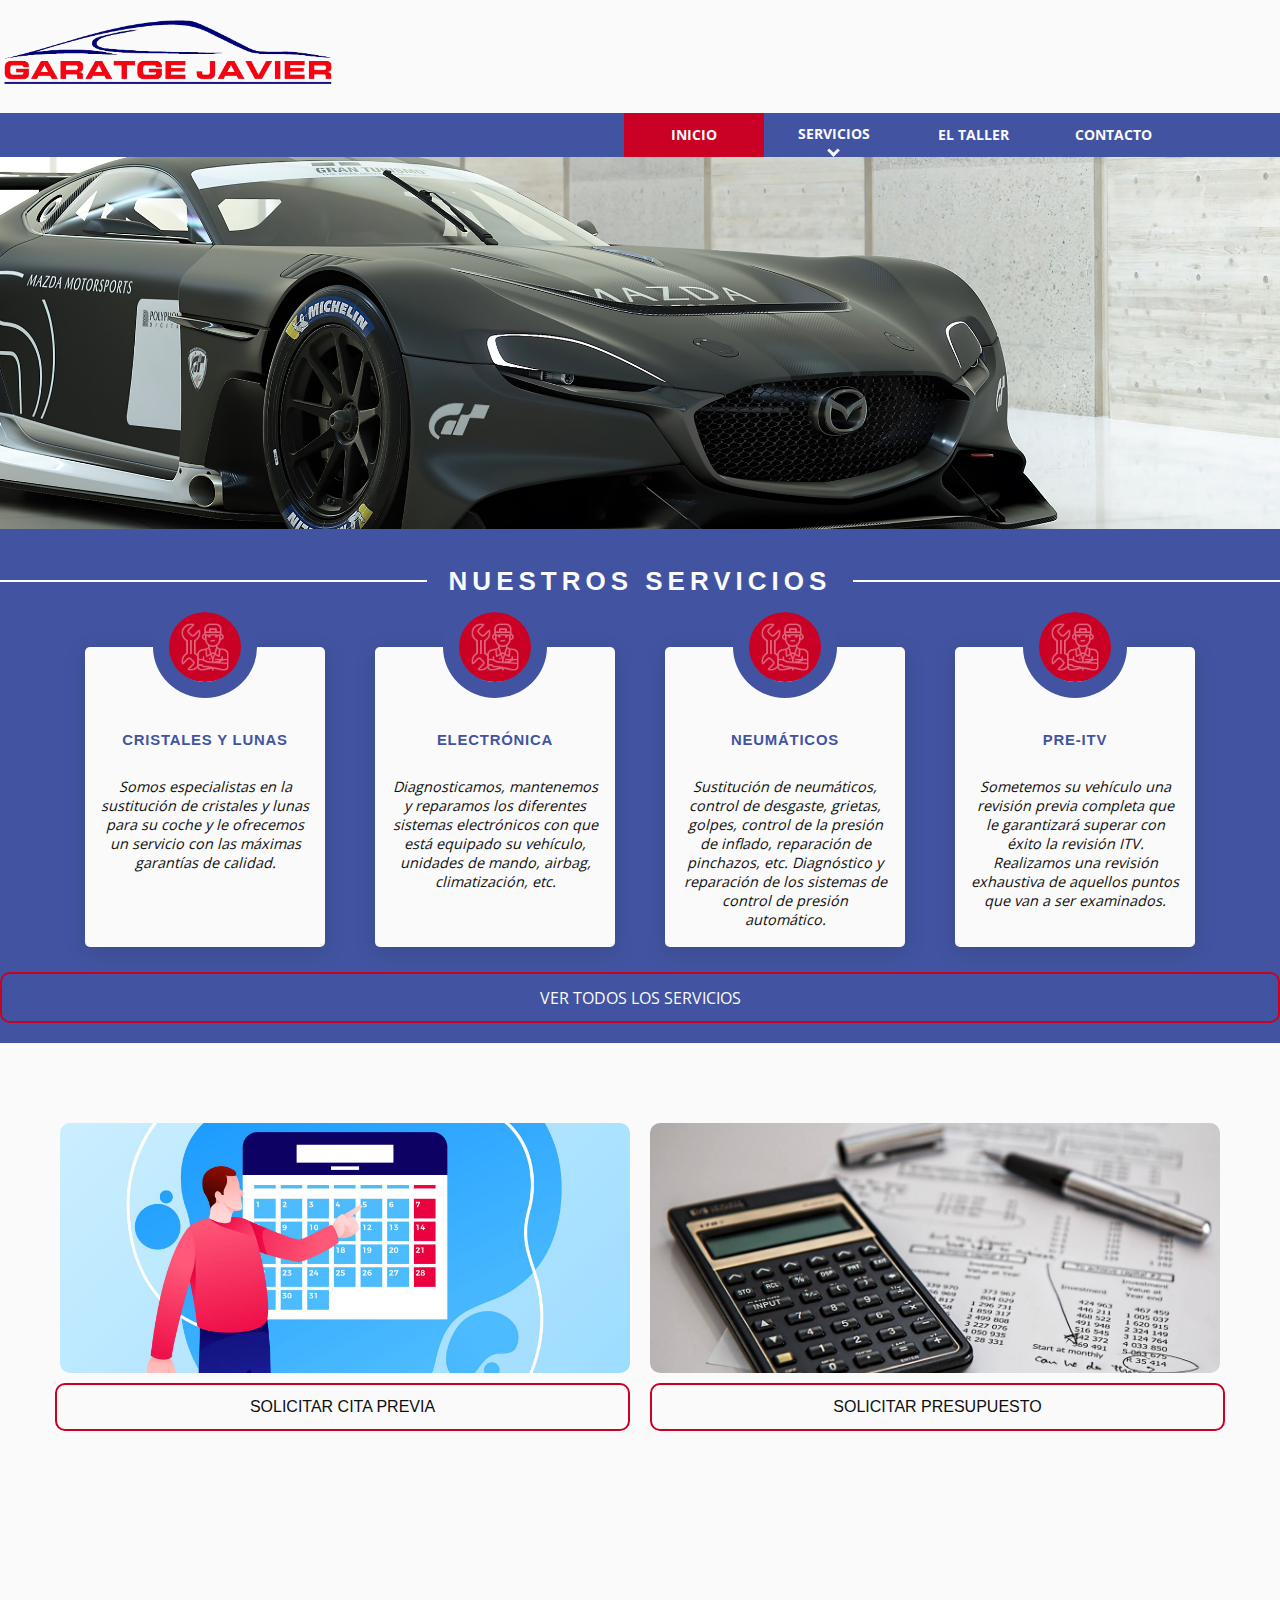
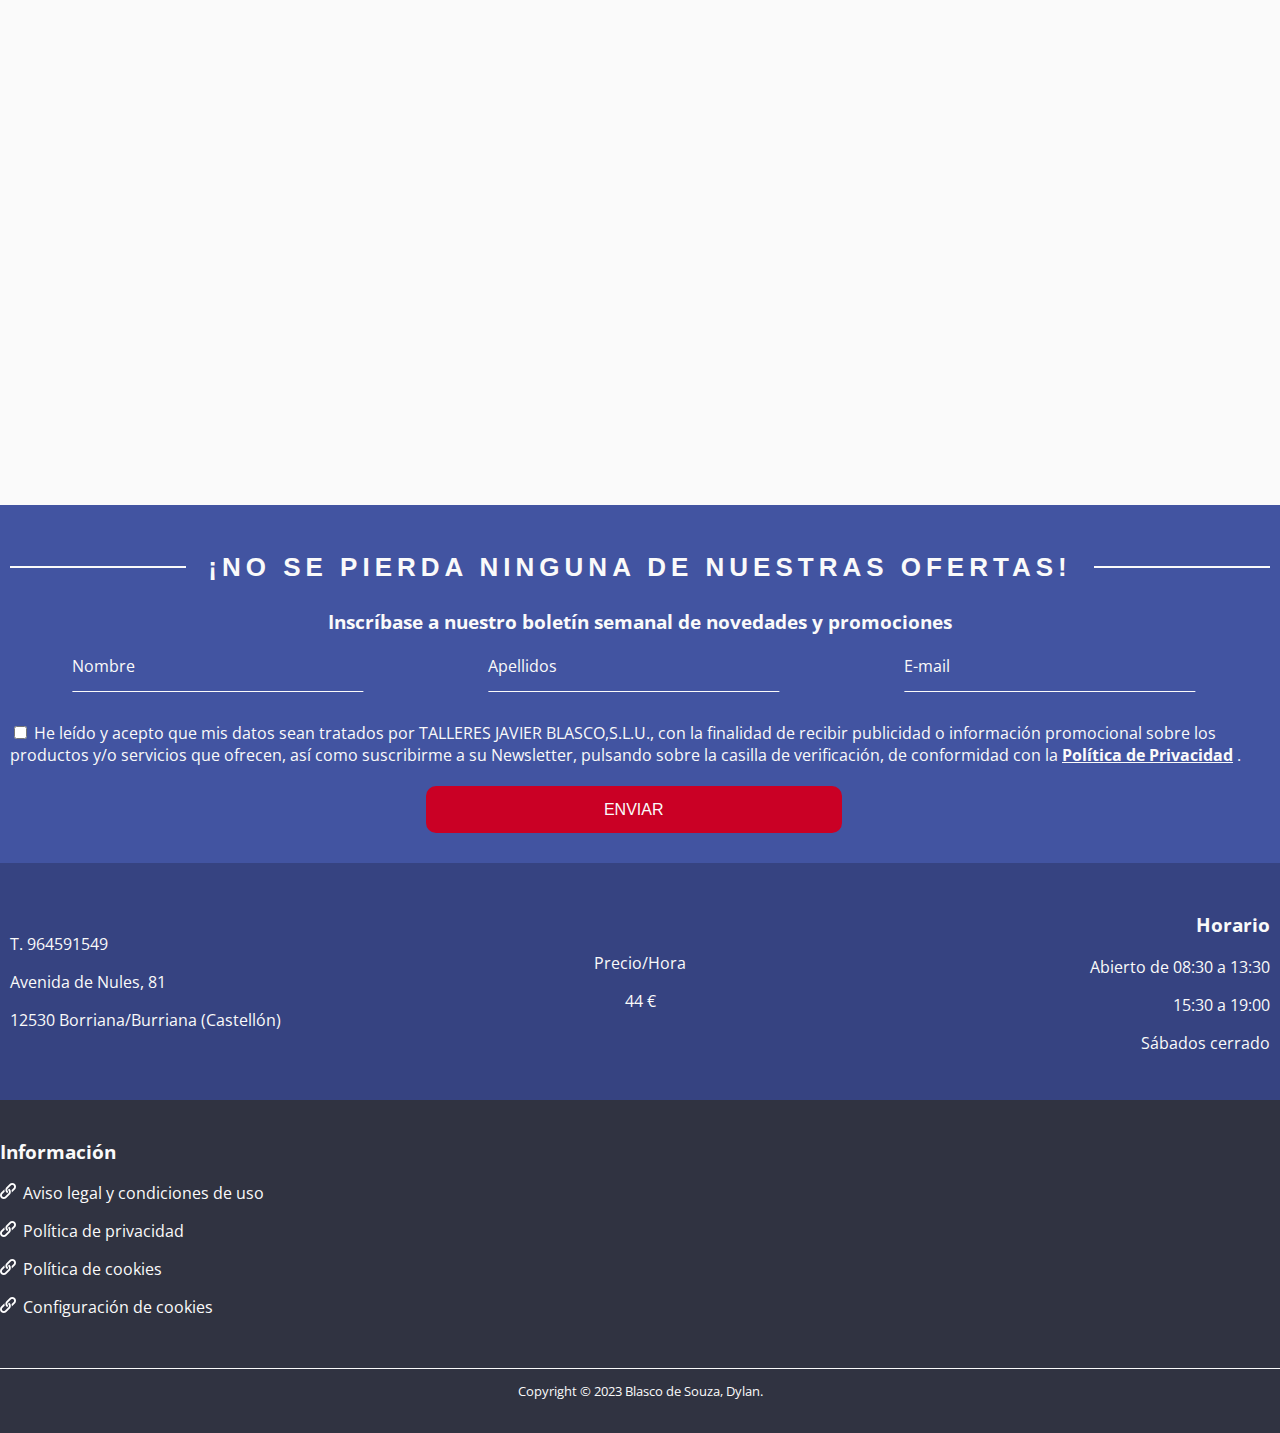
<file: index.html>
<!DOCTYPE html>
<html lang="es">

<head>
    <!-- Meta y favicon -->
    <link rel="shortcut icon" href="imagenes/icons/favicon.png" type="image/x-icon">
    <meta http-equiv="Content-Type" content="text/html; charset=UTF-8" />
    <meta name="author" content="Dylan Blasco de Souza" />
    <meta name="description"
        content="Bienvenido a Garaje Javier, tu destino confiable para reparaciones de vehículos. Nuestro equipo de expertos está aquí para resolver cualquier problema, desde mantenimiento básico hasta reparaciones complejas. ¡Pide cita ya!" />
    <meta name="keywords"
        content="reparación de vehículos, taller mecánico, servicio automotriz, reparación de automóviles, mantenimiento de vehículos, diagnóstico de automóviles, mecánica automotriz, reparación de motores, reparación de frenos, cambio de aceite, Taller en Burriana, Garaje Javier, Pre ITV" />
    <meta name="robots" content="index,follow" />
    <meta name="viewport" content="width=device-width, initial-scale=1, maximum-scale=1" />

    <!-- CSS -->
    <link rel="stylesheet" href="CSS/glider.css">
    <link rel="stylesheet" href="CSS/styles.css" />

    <!-- CDN jQuery -->
    <script src="https://code.jquery.com/jquery-3.6.0.min.js"></script>

    <!-- Plug in Carousel Glider -->
    <script src="JS/glider.js"></script>

    <!-- Scripts propios -->
    <script type="text/javascript" src="JS/scripts.js"></script>
    <script src="JS/jQuery.js"></script>

    <!-- Título del apartado -->
    <title>Inicio - GARAJE JAVIER</title>
</head>

<body>

    <div class="limites">
        <header>
            <a href="index.html"><img src="imagenes/logo.png" alt="Garatge Javier"></a>
        </header>
    </div>

    <nav class="navbar">
        <ul>
            <li><a href="contacto.html">CONTACTO</a></li>
            <li><a href="elTaller.html">EL TALLER</a></li>

            <div class="dropdown">
                <button class="dropbtn btn" id="dropbtn">Servicios
                    <i class="flecha abajo"></i>
                </button>
                <div class="dropdown-content" id="desplegar">
                    <a href="servicios.html">Servicios</a>
                    <a href="CitaPrevia.html">Solicitar cita previa</a>
                    <a href="presupuesto.html">Solicitar presupuesto</a>
                </div>
            </div>

            <li><a class="activo" href="index.html">INICIO</a></li>
        </ul>
    </nav>

    <!-- Slider -->
    <section>
        <div dir="ltr" class="slide" data-glider-autoplay data-glider-links="glider-top">
            <ul>
                <li style="background-image: url('imagenes/banner11.jpg'); background-size: cover;">
                </li>
                <li style="background-image: url('imagenes/banner22.jpg'); background-size: cover;">
                </li>
                <li style="background-image: url('imagenes/banner33.jpg'); background-size: cover;">
                </li>
            </ul>
        </div>
    </section>



    <!-- Tarjetas en las que se muestran los servicios que ofrece el taller -->
    <div class="servicios">

        <div class="limites">
            <div class="titulo">
                <h1>Nuestros servicios</h1>
            </div>

            <div class="tarjetas-index" id="tg-index">
                <div class="servicio">
                    <div class="servicio-img">
                        <div class="ico"></div>
                    </div>
                    <div class="servicio-info">
                        <p class="card-titulo">Climatización</p>
                        <p class="card-text">
                            Realizamos las operaciones de diagnosis, mantenimiento y reparación del circuito
                            frigorífico,
                            del circuito eléctrico y del equipo de control electrónico en sistemas de climatización
                            automática.
                        </p>
                    </div>
                </div>
                <div class="servicio">
                    <div class="servicio-img">
                        <div class="ico"></div>
                    </div>
                    <div class="servicio-info">
                        <p class="card-titulo">Cristales y lunas</p>
                        <p class="card-text">
                            Somos especialistas en la sustitución de cristales y lunas para su coche y le ofrecemos
                            un servicio con las máximas garantías de calidad.
                        </p>
                    </div>
                </div>
                <div class="servicio">
                    <div class="servicio-img">
                        <div class="ico"></div>
                    </div>
                    <div class="servicio-info">
                        <p class="card-titulo">Diagnosis</p>
                        <p class="card-text">
                            Nuestro equipamiento, con los más modernos aparatos de diagnosis, nos permite ofrecer a
                            nuestros clientes un servicio de diagnosis más completo.
                        </p>
                    </div>
                </div>
                <div class="servicio">
                    <div class="servicio-img">
                        <div class="ico"></div>
                    </div>
                    <div class="servicio-info">
                        <p class="card-titulo">Electricidad</p>
                        <p class="card-text">
                            Batería, alternador, iluminación y alumbrado, seguimiento y reparación de instalación
                            eléctrica, equipamiento eléctrico interior, bujías, motor de arranque, etc.
                        </p>
                    </div>
                </div>
                <div class="servicio">
                    <div class="servicio-img">
                        <div class="ico"></div>
                    </div>
                    <div class="servicio-info">
                        <p class="card-titulo">Electrónica</p>
                        <p class="card-text">
                            Diagnosticamos, mantenemos y reparamos los diferentes sistemas electrónicos con que
                            está equipado su vehículo, unidades de mando, airbag, climatización, etc.
                        </p>
                    </div>
                </div>
                <div class="servicio">
                    <div class="servicio-img">
                        <div class="ico"></div>
                    </div>
                    <div class="servicio-info">
                        <p class="card-titulo">Frenos</p>
                        <p class="card-text">
                            Realizamos todo tipo de intervenciones sobre el sistema de frenos de su vehículo,
                            sustitución de líquido, cambio de pastillas de freno, reparación de desequilibrios durante
                            la frenada, etc.
                        </p>
                    </div>
                </div>
                <div class="servicio">
                    <div class="servicio-img">
                        <div class="ico"></div>
                    </div>
                    <div class="servicio-info">
                        <p class="card-titulo">Inyección de gasolina</p>
                        <p class="card-text">
                            Diagnosticamos, mantenemos y reparamos los diferentes sistemas de inyección de gasolina,
                            desde los más antiguos hasta los de última generación.
                        </p>
                    </div>
                </div>
                <div class="servicio">
                    <div class="servicio-img">
                        <div class="ico"></div>
                    </div>
                    <div class="servicio-info">
                        <p class="card-titulo">Inyección diésel</p>
                        <p class="card-text">
                            Diagnosticamos, mantenemos y reparamos (mecánica, electricidad y electrónica) los sistemas
                            de inyección diésel, desde los equipados con bombas de inyección rotativas hasta los de
                            última generación.
                        </p>
                    </div>
                </div>
                <div class="servicio">
                    <div class="servicio-img">
                        <div class="ico"></div>
                    </div>
                    <div class="servicio-info">
                        <p class="card-titulo">Limpieza integral</p>
                        <p class="card-text">
                            Limpieza de tapicerías, alfombrillas, restauración de puertas y salpicaderos, maleteros,
                            pulido y encerado de pintura, tratamiento de arañazos, etc…
                        </p>
                    </div>
                </div>
                <div class="servicio">
                    <div class="servicio-img">
                        <div class="ico"></div>
                    </div>
                    <div class="servicio-info">
                        <p class="card-titulo">Mantenimiento programado</p>
                        <p class="card-text">
                            Su vehículo ha de someterse a unas revisiones periódicas predefinidas. La realización
                            de estas operaciones de mantenimiento le asegura no perder la garantía dada por el
                            fabricante.
                        </p>
                    </div>
                </div>
                <div class="servicio">
                    <div class="servicio-img">
                        <div class="ico"></div>
                    </div>
                    <div class="servicio-info">
                        <p class="card-titulo">Mecánica general</p>
                        <p class="card-text">
                            Realizamos todo tipo de operaciones de mantenimiento preventivo y reparación relativas a la
                            mecánica general del vehículo, motor, frenos, dirección, sistemas de transmisión, etc.
                        </p>
                    </div>
                </div>
                <div class="servicio">
                    <div class="servicio-img">
                        <div class="ico"></div>
                    </div>
                    <div class="servicio-info">
                        <p class="card-titulo">Mecánica rápida</p>
                        <p class="card-text">
                            Sustitución del aceite motor, filtros, amortiguadores, batería, tubos de escape, correa
                            de distribución, bujías, carga de aire acondicionado, escobillas limpiaparabrisas, filtro
                            de aire, pastillas de frenos, etc.
                        </p>
                    </div>
                </div>
                <div class="servicio">
                    <div class="servicio-img">
                        <div class="ico"></div>
                    </div>
                    <div class="servicio-info">
                        <p class="card-titulo">Neumáticos</p>
                        <p class="card-text">
                            Sustitución de neumáticos, control de desgaste, grietas, golpes, control de la presión
                            de inflado, reparación de pinchazos, etc. Diagnóstico y reparación de los sistemas de
                            control de presión automático.
                        </p>
                    </div>
                </div>
                <div class="servicio">
                    <div class="servicio-img">
                        <div class="ico"></div>
                    </div>
                    <div class="servicio-info">
                        <p class="card-titulo">Pasamos la ITV por usted</p>
                        <p class="card-text">
                            Si lo deseas, pasamos la ITV por ti. Recogemos su vehículo y se lo retornamos con la
                            inspección realizada, sin esperas, sin preocupaciones.
                        </p>
                    </div>
                </div>
                <div class="servicio">
                    <div class="servicio-img">
                        <div class="ico"></div>
                    </div>
                    <div class="servicio-info">
                        <p class="card-titulo">Pintura</p>
                        <p class="card-text">
                            El pintado es un paso importante en el proceso de reparación de cada vehículo. Todos los
                            paneles se preparan adecuadamente para pintarse siguiendo paso a paso las especificaciones
                            del fabricante.
                        </p>
                    </div>
                </div>
                <div class="servicio">
                    <div class="servicio-img">
                        <div class="ico"></div>
                    </div>
                    <div class="servicio-info">
                        <p class="card-titulo">Pre-ITV</p>
                        <p class="card-text">
                            Sometemos su vehículo una revisión previa completa que le garantizará superar con éxito la
                            revisión ITV. Realizamos una revisión exhaustiva de aquellos puntos que van a ser
                            examinados.
                        </p>
                    </div>
                </div>
                <div class="servicio">
                    <div class="servicio-img">
                        <div class="ico"></div>
                    </div>
                    <div class="servicio-info">
                        <p class="card-titulo">Servicio de entrega y recogida</p>
                        <p class="card-text">
                            ¿No tienes tiempo para traernos el coche al taller? Recogemos tu coche, le realizamos las
                            operaciones de reparación o mantenimiento y te lo retornamos en perfecto estado.
                        </p>
                    </div>
                </div>
                <div class="servicio">
                    <div class="servicio-img">
                        <div class="ico"></div>
                    </div>
                    <div class="servicio-info">
                        <p class="card-titulo">Tubo de escape</p>
                        <p class="card-text">
                            Mantenimiento, reparación, diagnosis y sustitución de cualquiera de los componentes del
                            sistema de escape, conductos, silenciosos, catalizadores, filtros de partículas (FAP), etc.
                        </p>
                    </div>
                </div>
            </div>

            <div>
                <button class="vermas" value="servicios.html"> Ver todos los servicios </button>
            </div>
        </div>
    </div>

    <!-- Enlaces a los formularios de solicitud de cita previa y presupuesto -->
    <div class="solicitudes">
        <div class="limites">
            <div class="s-img">
                <div class="imagen" id="img1"></div>
                <div class="imagen" id="img2"></div>
            </div>
            <div class="btns">
                <button id="btn-solicitud1" class="btn" value="CitaPrevia.html"> Solicitar cita previa </button>
                <button id="btn-solicitud2" class="btn" value="presupuesto.html"> Solicitar presupuesto </button>
            </div>
        </div>
    </div>

    <!-- Mapa conla dirección del taller -->
    <div class="mapa">
        <iframe
            src="https://www.google.com/maps/embed?pb=!1m18!1m12!1m3!1d393.9053347820306!2d-0.09380723404079536!3d39.88471861740926!2m3!1f0!2f0!3f0!3m2!1i1024!2i768!4f13.1!3m3!1m2!1s0xd60043df3cb4e67%3A0xeba280d360680f4f!2sGaratge%20Javier!5e0!3m2!1ses!2ses!4v1698232411356!5m2!1ses!2ses"
            allowfullscreen="" loading="lazy" referrerpolicy="no-referrer-when-downgrade"></iframe>
    </div>

    <!-- Apartado en el que el usuario se puede suscribir para recibir avisos de las ofertas -->
    <div class="ofertas">
        <div class="limites">
            <div class="titulo">
                <h1>¡No se pierda ninguna de nuestras ofertas!</h1>
            </div>
            <h3>Inscríbase a nuestro boletín semanal de novedades y promociones</h3>
            <form>
                <div class="caja-input">
                    <input type="text" name="nombre" required="">
                    <label>Nombre</label>
                </div>
                <div class="caja-input">
                    <input type="text" name="apellidos" required="">
                    <label>Apellidos</label>
                </div>
                <div class="caja-input">
                    <input type="email" name="email" required="">
                    <label>E-mail</label>
                </div>

                <div class="terminos" id="terminos">
                    <label for="agreeTerminos">
                        <input type="checkbox" name="agreeTerminos" id="agreeTerminos" required>
                        He leído y acepto que mis datos sean tratados por TALLERES JAVIER BLASCO,S.L.U., con la
                        finalidad de recibir
                        publicidad o información promocional sobre los productos y/o servicios que ofrecen, así como
                        suscribirme a su
                        Newsletter, pulsando sobre la casilla de verificación, de conformidad con la
                        <a target="_blank" href="" id="aPoliticaPrivacidad"><strong>Política de Privacidad</strong></a>
                        .

                        <span class="cuadroCheck"></span>
                    </label>
                </div>

                <input class="btn" type="submit" value="Enviar">
            </form>
        </div>
    </div>

    <!-- Información sobre contacto horarios y precio por hora -->
    <div class="info">
        <div class="limites">
            <div class="info-left">
                <p>T. 964591549</p>
                <p>Avenida de Nules, 81</p>
                <p>12530 Borriana/Burriana (Castellón)</p>
            </div>
            <div class="info-center">
                <p>Precio/Hora</p>
                <p>44 €</p>
            </div>
            <div class="info-right">
                <h3>Horario</h3>
                <p>Abierto de 08:30 a 13:30</p>
                <p>15:30 a 19:00</p>
                <p>Sábados cerrado</p>
            </div>
        </div>
    </div>

    <footer>
        <div class="limites">
            <h3>Información</h3>

            <p><a href="#">Aviso legal y condiciones de uso</a></p>
            <p><a href="#">Política de privacidad</a></p>
            <p><a href="#">Política de cookies</a></p>
            <p><a href="#">Configuración de cookies</a></p>

            <div class="copyright">
                <p>Copyright © 2023 Blasco de Souza, Dylan.</p>
            </div>
        </div>
    </footer>

</body>

</html>
</file>
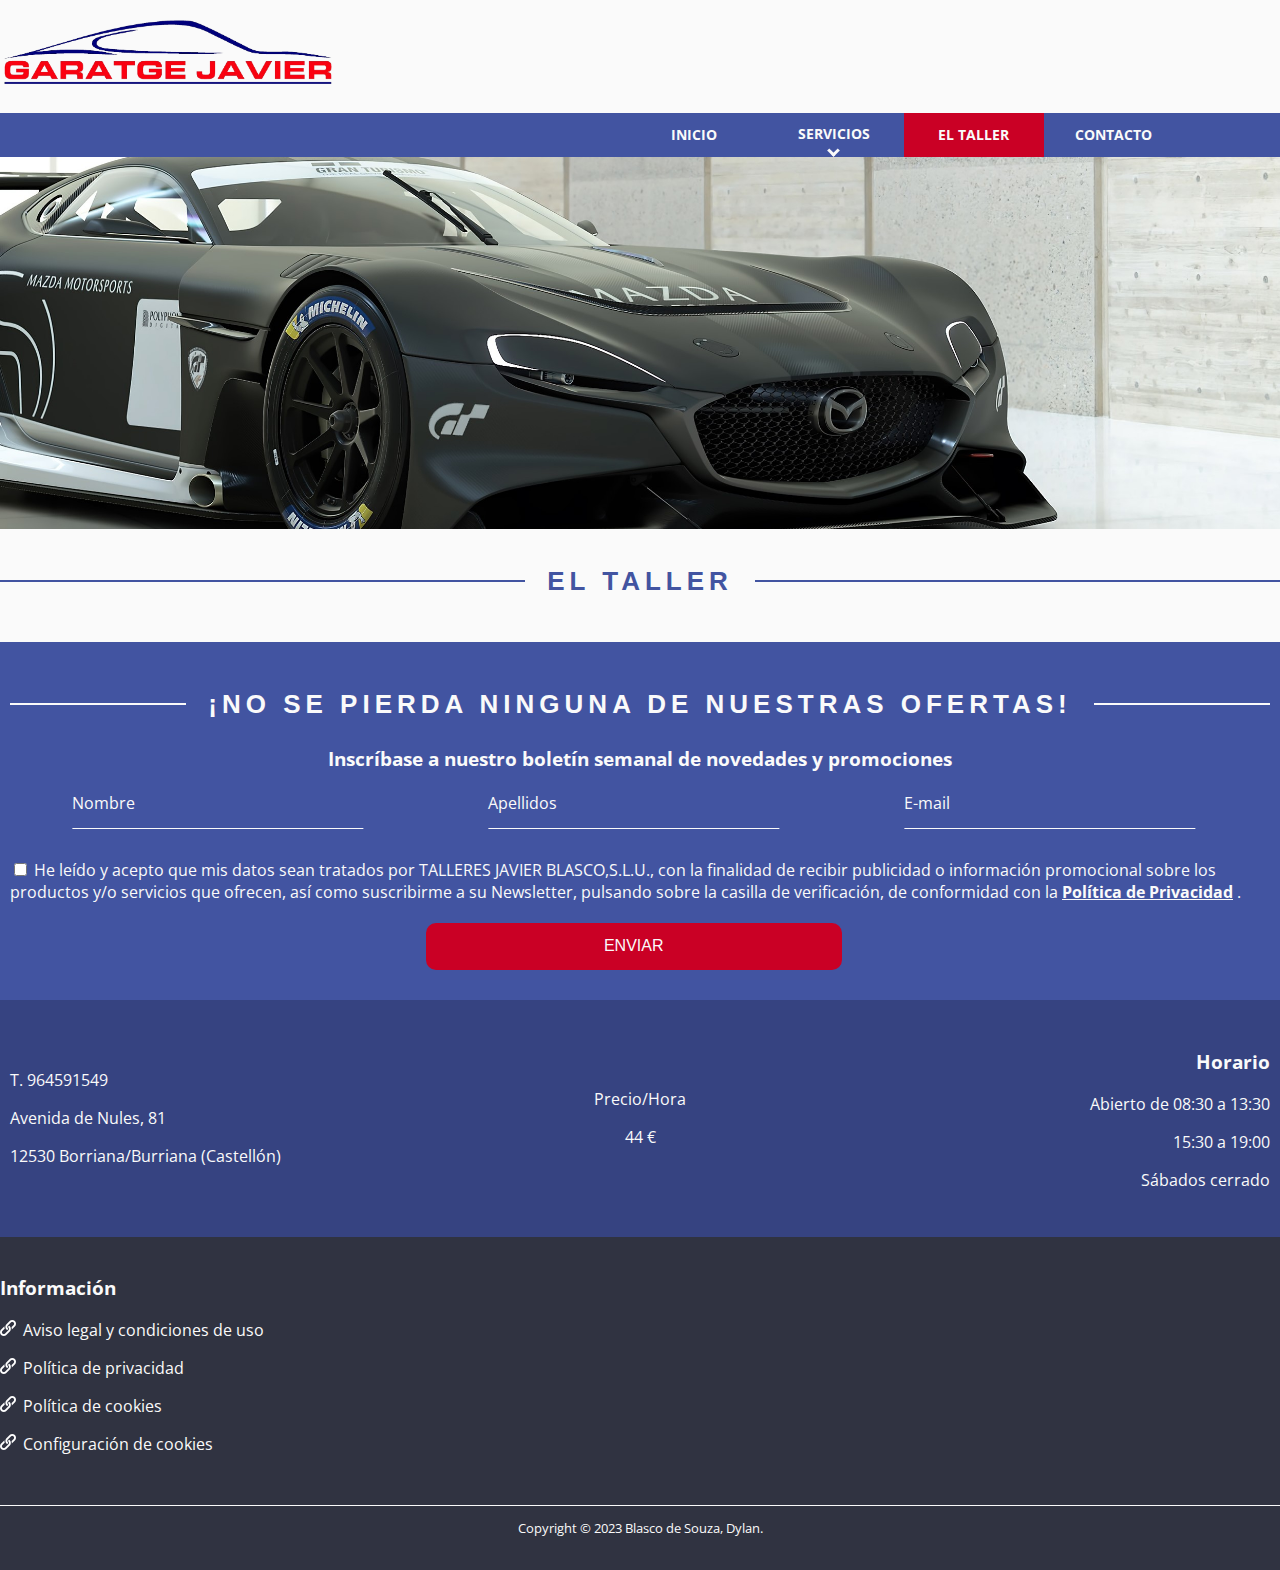
<file: elTaller.html>
<!DOCTYPE html>
<html xmlns="http://www.w3.org/1999/xhtml" lang="es" xml:lang="es">

<head>
    <!-- Meta y favicon -->
    <link rel="shortcut icon" href="imagenes/icons/favicon.png" type="image/x-icon">
    <meta http-equiv="Content-Type" content="text/html; charset=UTF-8" />
    <meta name="author" content="Dylan Blasco de Souza" />
    <meta name="description"
        content="Bienvenido a Garaje Javier, tu destino confiable para reparaciones de vehículos. Nuestro equipo de expertos está aquí para resolver cualquier problema, desde mantenimiento básico hasta reparaciones complejas. ¡Pide cita ya!" />
    <meta name="keywords"
        content="reparación de vehículos, taller mecánico, servicio automotriz, reparación de automóviles, mantenimiento de vehículos, diagnóstico de automóviles, mecánica automotriz, reparación de motores, reparación de frenos, cambio de aceite, Taller en Burriana, Garaje Javier, Pre ITV" />
    <meta name="robots" content="index,follow" />
    <meta name="viewport" content="width=device-width, initial-scale=1, maximum-scale=1" />

    <link rel="stylesheet" href="CSS/styles.css" />
    <link rel="stylesheet" href="CSS/glider.css">

    <script src="https://code.jquery.com/jquery-3.6.0.min.js"></script>
    <script src="JS/glider.js"></script>
    <script src="JS/jQuery.js"></script>
    <script src="JS/scripts.js"></script>

    <title>El Taller - GARAJE JAVIER</title>
</head>

<body>

    <div class="limites">
        <header>
            <a href="index.html"><img src="imagenes/logo.png" alt="Garatge Javier"></a>
        </header>
    </div>

    <nav class="navbar">
        <ul>
            <li><a href="contacto.html">CONTACTO</a></li>
            <li><a class="activo" href="elTaller.html">EL TALLER</a></li>

            <div class="dropdown">
                <button class="dropbtn btn" id="dropbtn">Servicios
                    <i class="flecha abajo"></i>
                </button>
                <div class="dropdown-content" id="desplegar">
                    <a href="servicios.html">Servicios</a>
                    <a href="CitaPrevia.html">Solicitar cita previa</a>
                    <a href="presupuesto.html">Solicitar presupuesto</a>
                </div>
            </div>

            <li><a href="index.html">INICIO</a></li>
        </ul>
    </nav>

    <!-- Slider -->
    <section>
        <div dir="ltr" class="slide" data-glider-autoplay data-glider-links="glider-top">
            <ul>
                <li style="background-image: url('imagenes/banner11.jpg'); background-size: cover;">
                </li>
                <li style="background-image: url('imagenes/banner22.jpg'); background-size: cover;">
                </li>
                <li style="background-image: url('imagenes/banner33.jpg'); background-size: cover;">
                </li>
            </ul>
        </div>
    </section>

    <div class="limites">
        <div class="titulo tit-blanco">
            <h1>El taller</h1>
        </div>
    </div>

    <!-- Apartado en el que el usuario se puede suscribir para recibir avisos de las ofertas -->
    <div class="ofertas">
        <div class="limites">
            <div class="titulo">
                <h1>¡No se pierda ninguna de nuestras ofertas!</h1>
            </div>
            <h3>Inscríbase a nuestro boletín semanal de novedades y promociones</h3>
            <form>
                <div class="caja-input">
                    <input type="text" name="" required="">
                    <label>Nombre</label>
                </div>
                <div class="caja-input">
                    <input type="text" name="" required="">
                    <label>Apellidos</label>
                </div>
                <div class="caja-input">
                    <input type="text" name="" required="">
                    <label>E-mail</label>
                </div>

                <div class="terminos" id="terminos">
                    <label for="terminos">
                        <input type="checkbox" name="agreeTerminos" id="agreeTerminos" required>
                        He leído y acepto que mis datos sean tratados por TALLERES JAVIER BLASCO,S.L.U., con la
                        finalidad de recibir
                        publicidad o información promocional sobre los productos y/o servicios que ofrecen, así como
                        suscribirme a su
                        Newsletter, pulsando sobre la casilla de verificación, de conformidad con la
                        <a target="_blank" href="" id="aPoliticaPrivacidad"><strong>Política de Privacidad</strong></a>
                        .

                        <span class="cuadroCheck"></span>
                    </label>
                </div>

                <input class="btn" type="submit" value="Enviar">
            </form>
        </div>
    </div>

    <!-- Información sobre contacto horarios y precio por hora -->
    <div class="info">
        <div class="limites">
            <div class="info-left">
                <p>T. 964591549</p>
                <p>Avenida de Nules, 81</p>
                <p>12530 Borriana/Burriana (Castellón)</p>
            </div>
            <div class="info-center">
                <p>Precio/Hora</p>
                <p>44 €</p>
            </div>
            <div class="info-right">
                <h3>Horario</h3>
                <p>Abierto de 08:30 a 13:30</p>
                <p>15:30 a 19:00</p>
                <p>Sábados cerrado</p>
            </div>
        </div>
    </div>

    <footer>
        <div class="limites">
            <h3>Información</h3>

            <p><a href="#">Aviso legal y condiciones de uso</a></p>
            <p><a href="#">Política de privacidad</a></p>
            <p><a href="#">Política de cookies</a></p>
            <p><a href="#">Configuración de cookies</a></p>

            <div class="copyright">
                <p>Copyright © 2023 Blasco de Souza, Dylan.</p>
            </div>
        </div>
    </footer>

</body>

</html>
</file>
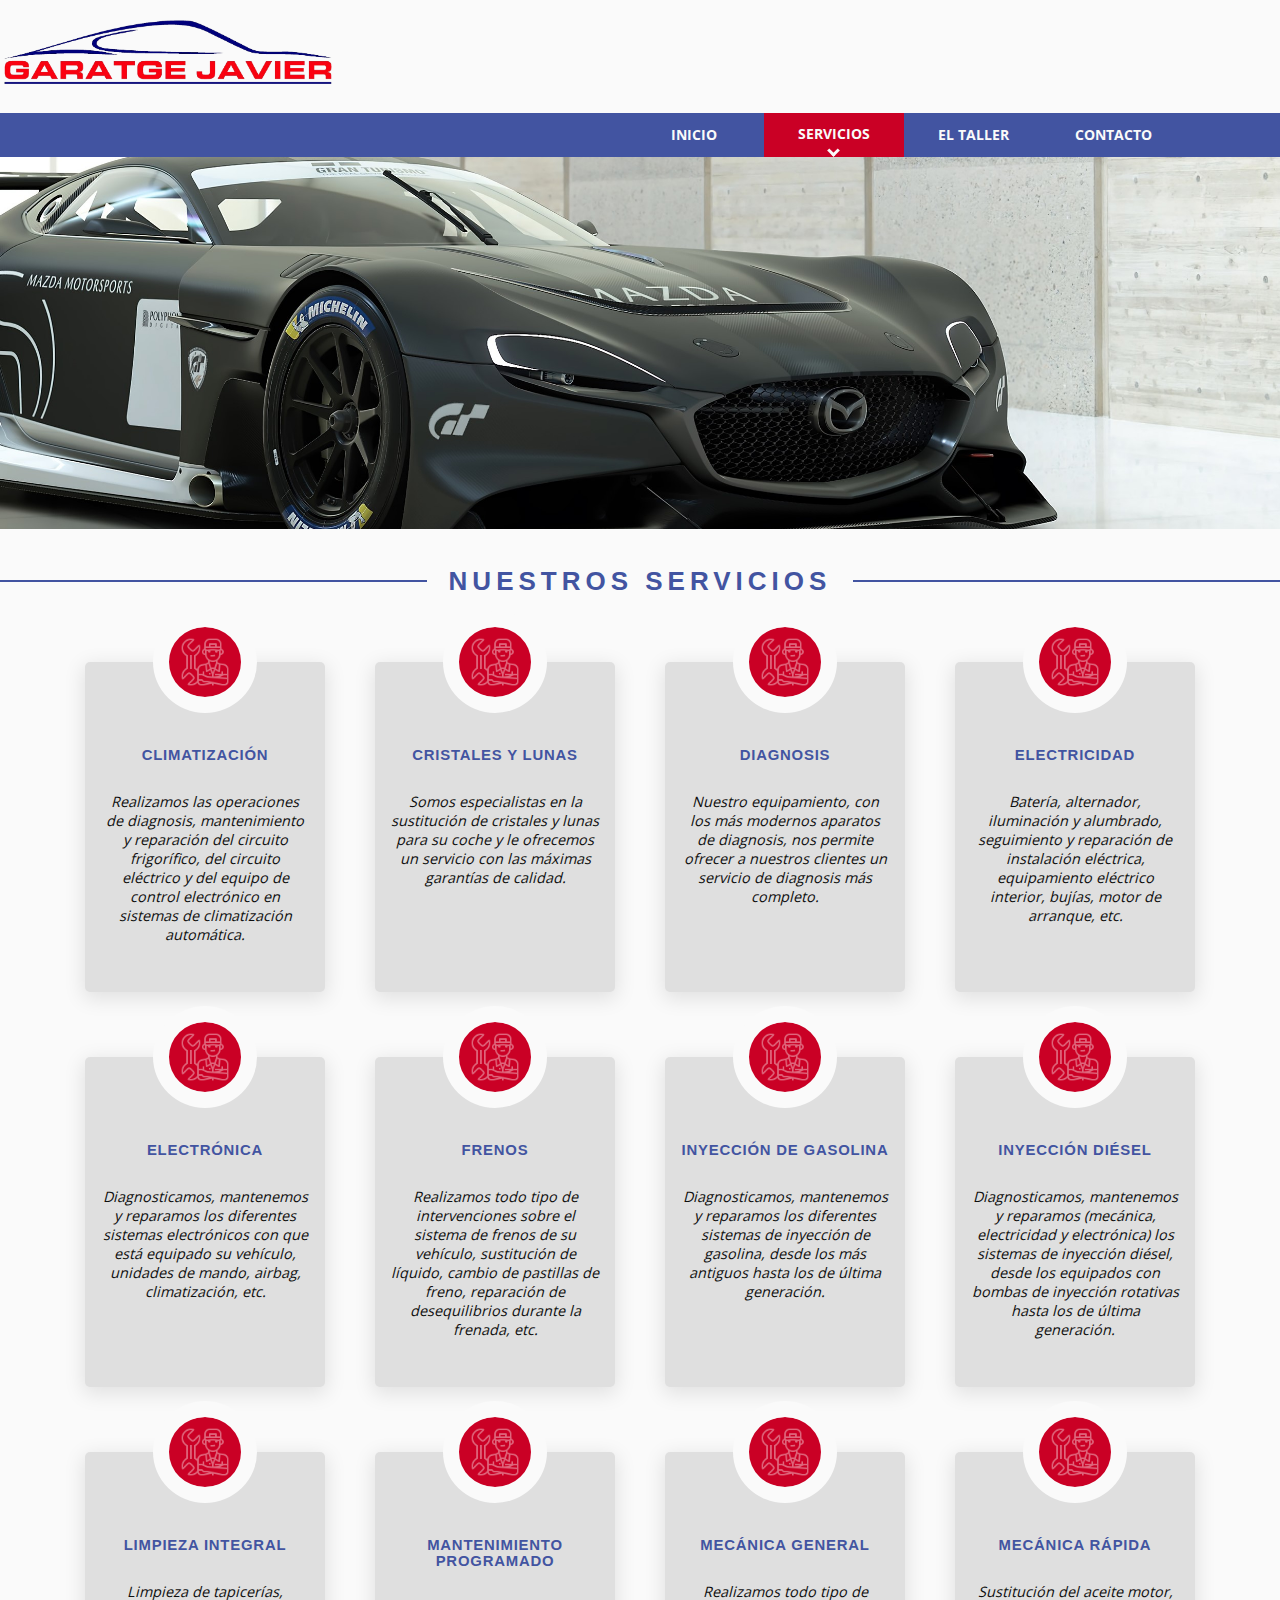
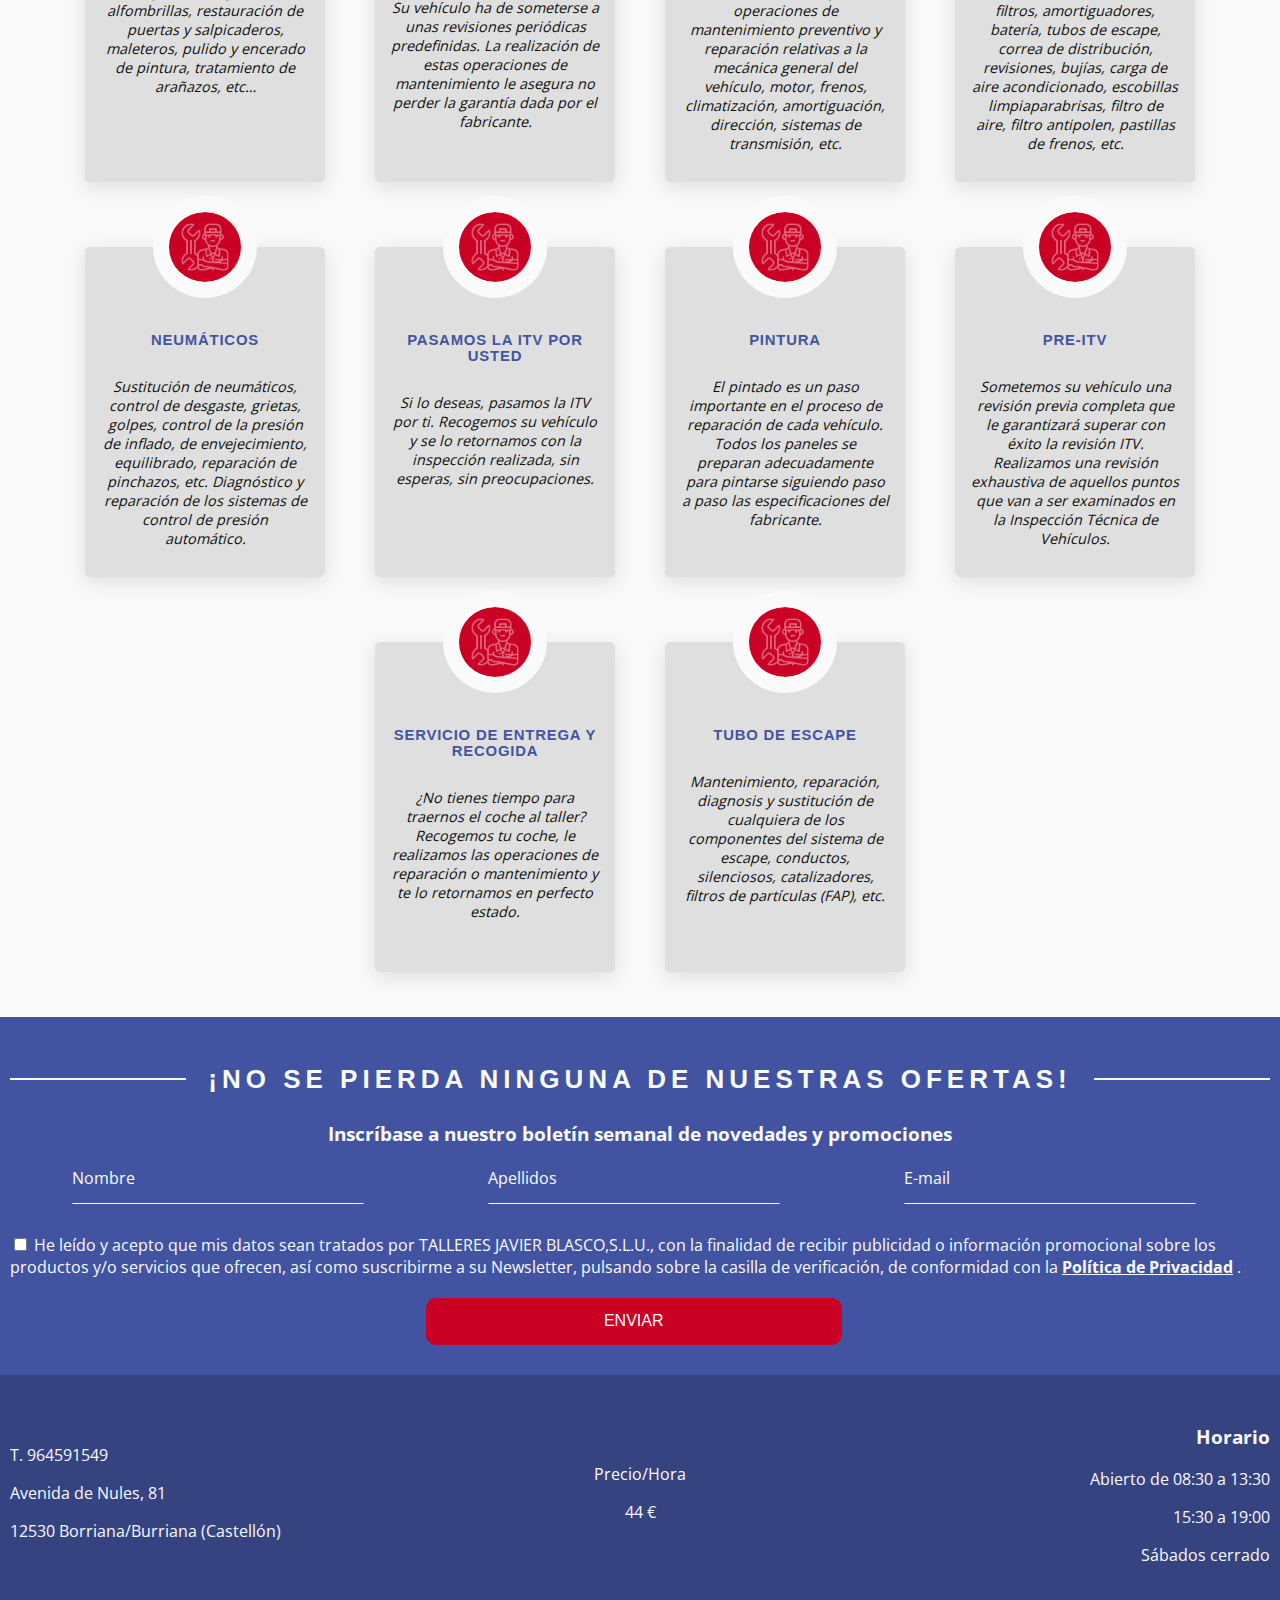
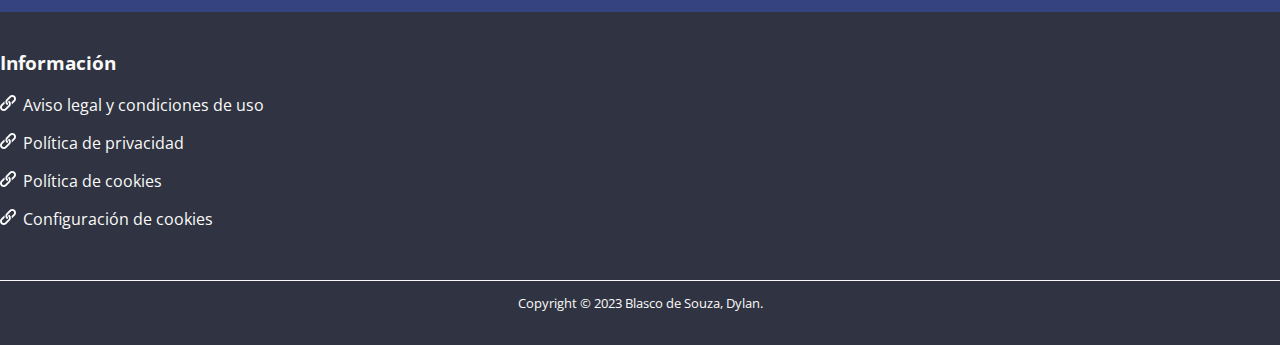
<file: servicios.html>
<!DOCTYPE html>
<html xmlns="http://www.w3.org/1999/xhtml" lang="es" xml:lang="es">

<head>
    <!-- Meta y favicon -->
    <link rel="shortcut icon" href="imagenes/icons/favicon.png" type="image/x-icon">
    <meta http-equiv="Content-Type" content="text/html; charset=UTF-8" />
    <meta name="author" content="Dylan Blasco de Souza" />
    <meta name="description"
        content="Bienvenido a Garaje Javier, tu destino confiable para reparaciones de vehículos. Nuestro equipo de expertos está aquí para resolver cualquier problema, desde mantenimiento básico hasta reparaciones complejas. ¡Pide cita ya!" />
    <meta name="keywords"
        content="reparación de vehículos, taller mecánico, servicio automotriz, reparación de automóviles, mantenimiento de vehículos, diagnóstico de automóviles, mecánica automotriz, reparación de motores, reparación de frenos, cambio de aceite, Taller en Burriana, Garaje Javier, Pre ITV" />
    <meta name="robots" content="index,follow" />
    <meta name="viewport" content="width=device-width, initial-scale=1, maximum-scale=1" />

    <link rel="stylesheet" href="CSS/styles.css" />
    <link rel="stylesheet" href="CSS/glider.css">

    <script src="https://code.jquery.com/jquery-3.6.0.min.js"></script>
    <script src="JS/glider.js"></script>
    <script src="JS/jQuery.js"></script>
    <script src="JS/scripts.js"></script>
    <title>Servicios - GARAJE JAVIER</title>
</head>

<body>

    <div class="limites">
        <header>
            <a href="index.html"><img src="imagenes/logo.png" alt="Garatge Javier"></a>
        </header>
    </div>

    <nav class="navbar">
        <ul>
            <li><a href="contacto.html">CONTACTO</a></li>
            <li><a href="elTaller.html">EL TALLER</a></li>

            <div class="dropdown">
                <button class="dropbtn btn activo" id="dropbtn">Servicios
                    <i class="flecha abajo"></i>
                </button>
                <div class="dropdown-content" id="desplegar">
                    <a href="servicios.html">Servicios</a>
                    <a href="CitaPrevia.html">Solicitar cita previa</a>
                    <a href="presupuesto.html">Solicitar presupuesto</a>
                </div>
            </div>

            <li><a href="index.html">INICIO</a></li>
        </ul>
    </nav>

    <!-- Slider -->
    <section>
        <div dir="ltr" class="slide" data-glider-autoplay data-glider-links="glider-top">
            <ul>
                <li style="background-image: url('imagenes/banner11.jpg'); background-size: cover;">
                </li>
                <li style="background-image: url('imagenes/banner22.jpg'); background-size: cover;">
                </li>
                <li style="background-image: url('imagenes/banner33.jpg'); background-size: cover;">
                </li>
            </ul>
        </div>
    </section>

    <!-- Tarjetas en las que se muestran los servicios que ofrece el taller -->
    <div class="servicios" id="pag-servicios">

        <div class="limites">
            <div class="titulo tit-blanco">
                <h1>Nuestros servicios</h1>
            </div>

            <div class="tarjetas">
                <div class="servicio">
                    <div class="servicio-img">
                        <div class="ico"></div>
                    </div>
                    <div class="servicio-info">
                        <p class="card-titulo">Climatización</p>
                        <p class="card-text">
                            Realizamos las operaciones de diagnosis, mantenimiento y reparación del circuito
                            frigorífico,
                            del circuito eléctrico y del equipo de control electrónico en sistemas de climatización
                            automática.
                        </p>
                    </div>
                </div>
                <div class="servicio">
                    <div class="servicio-img">
                        <div class="ico"></div>
                    </div>
                    <div class="servicio-info">
                        <p class="card-titulo">Cristales y lunas</p>
                        <p class="card-text">
                            Somos especialistas en la sustitución de cristales y lunas para su coche y le ofrecemos
                            un servicio con las máximas garantías de calidad.
                        </p>
                    </div>
                </div>
                <div class="servicio">
                    <div class="servicio-img">
                        <div class="ico"></div>
                    </div>
                    <div class="servicio-info">
                        <p class="card-titulo">Diagnosis</p>
                        <p class="card-text">
                            Nuestro equipamiento, con los más modernos aparatos de diagnosis, nos permite ofrecer a
                            nuestros clientes un servicio de diagnosis más completo.
                        </p>
                    </div>
                </div>
                <div class="servicio">
                    <div class="servicio-img">
                        <div class="ico"></div>
                    </div>
                    <div class="servicio-info">
                        <p class="card-titulo">Electricidad</p>
                        <p class="card-text">
                            Batería, alternador, iluminación y alumbrado, seguimiento y reparación de instalación
                            eléctrica, equipamiento eléctrico interior, bujías, motor de arranque, etc.
                        </p>
                    </div>
                </div>
                <div class="servicio">
                    <div class="servicio-img">
                        <div class="ico"></div>
                    </div>
                    <div class="servicio-info">
                        <p class="card-titulo">Electrónica</p>
                        <p class="card-text">
                            Diagnosticamos, mantenemos y reparamos los diferentes sistemas electrónicos con que
                            está equipado su vehículo, unidades de mando, airbag, climatización, etc.
                        </p>
                    </div>
                </div>
                <div class="servicio">
                    <div class="servicio-img">
                        <div class="ico"></div>
                    </div>
                    <div class="servicio-info">
                        <p class="card-titulo">Frenos</p>
                        <p class="card-text">
                            Realizamos todo tipo de intervenciones sobre el sistema de frenos de su vehículo,
                            sustitución de líquido, cambio de pastillas de freno, reparación de desequilibrios durante
                            la frenada, etc.
                        </p>
                    </div>
                </div>
                <div class="servicio">
                    <div class="servicio-img">
                        <div class="ico"></div>
                    </div>
                    <div class="servicio-info">
                        <p class="card-titulo">Inyección de gasolina</p>
                        <p class="card-text">
                            Diagnosticamos, mantenemos y reparamos los diferentes sistemas de inyección de gasolina,
                            desde los más antiguos hasta los de última generación.
                        </p>
                    </div>
                </div>
                <div class="servicio">
                    <div class="servicio-img">
                        <div class="ico"></div>
                    </div>
                    <div class="servicio-info">
                        <p class="card-titulo">Inyección diésel</p>
                        <p class="card-text">
                            Diagnosticamos, mantenemos y reparamos (mecánica, electricidad y electrónica) los sistemas
                            de inyección diésel, desde los equipados con bombas de inyección rotativas hasta los de
                            última generación.
                        </p>
                    </div>
                </div>
                <div class="servicio">
                    <div class="servicio-img">
                        <div class="ico"></div>
                    </div>
                    <div class="servicio-info">
                        <p class="card-titulo">Limpieza integral</p>
                        <p class="card-text">
                            Limpieza de tapicerías, alfombrillas, restauración de puertas y salpicaderos, maleteros,
                            pulido y encerado de pintura, tratamiento de arañazos, etc…
                        </p>
                    </div>
                </div>
                <div class="servicio">
                    <div class="servicio-img">
                        <div class="ico"></div>
                    </div>
                    <div class="servicio-info">
                        <p class="card-titulo">Mantenimiento programado</p>
                        <p class="card-text">
                            Su vehículo ha de someterse a unas revisiones periódicas predefinidas. La realización
                            de estas operaciones de mantenimiento le asegura no perder la garantía dada por el
                            fabricante.
                        </p>
                    </div>
                </div>
                <div class="servicio">
                    <div class="servicio-img">
                        <div class="ico"></div>
                    </div>
                    <div class="servicio-info">
                        <p class="card-titulo">Mecánica general</p>
                        <p class="card-text">
                            Realizamos todo tipo de operaciones de mantenimiento preventivo y reparación relativas a la
                            mecánica general del vehículo, motor, frenos, climatización, amortiguación, dirección,
                            sistemas de transmisión, etc.
                        </p>
                    </div>
                </div>
                <div class="servicio">
                    <div class="servicio-img">
                        <div class="ico"></div>
                    </div>
                    <div class="servicio-info">
                        <p class="card-titulo">Mecánica rápida</p>
                        <p class="card-text">
                            Sustitución del aceite motor, filtros, amortiguadores, batería,
                            tubos de escape, correa de distribución, revisiones, bujías, carga de aire acondicionado,
                            escobillas limpiaparabrisas, filtro de aire, filtro antipolen, pastillas de frenos, etc.
                        </p>
                    </div>
                </div>
                <div class="servicio">
                    <div class="servicio-img">
                        <div class="ico"></div>
                    </div>
                    <div class="servicio-info">
                        <p class="card-titulo">Neumáticos</p>
                        <p class="card-text">
                            Sustitución de neumáticos, control de desgaste, grietas, golpes, control de la presión
                            de inflado, de envejecimiento, equilibrado, reparación de pinchazos, etc. Diagnóstico
                            y reparación de los sistemas de control de presión automático.
                        </p>
                    </div>
                </div>
                <div class="servicio">
                    <div class="servicio-img">
                        <div class="ico"></div>
                    </div>
                    <div class="servicio-info">
                        <p class="card-titulo">Pasamos la ITV por usted</p>
                        <p class="card-text">
                            Si lo deseas, pasamos la ITV por ti. Recogemos su vehículo y se lo retornamos con la
                            inspección realizada, sin esperas, sin preocupaciones.
                        </p>
                    </div>
                </div>
                <div class="servicio">
                    <div class="servicio-img">
                        <div class="ico"></div>
                    </div>
                    <div class="servicio-info">
                        <p class="card-titulo">Pintura</p>
                        <p class="card-text">
                            El pintado es un paso importante en el proceso de reparación de cada vehículo. Todos los
                            paneles se preparan adecuadamente para pintarse siguiendo paso a paso las especificaciones
                            del fabricante.
                        </p>
                    </div>
                </div>
                <div class="servicio">
                    <div class="servicio-img">
                        <div class="ico"></div>
                    </div>
                    <div class="servicio-info">
                        <p class="card-titulo">Pre-ITV</p>
                        <p class="card-text">
                            Sometemos su vehículo una revisión previa completa que le garantizará superar con éxito la
                            revisión ITV. Realizamos una revisión exhaustiva de aquellos puntos que van a ser examinados
                            en la Inspección Técnica de Vehículos.
                        </p>
                    </div>
                </div>
                <div class="servicio">
                    <div class="servicio-img">
                        <div class="ico"></div>
                    </div>
                    <div class="servicio-info">
                        <p class="card-titulo">Servicio de entrega y recogida</p>
                        <p class="card-text">
                            ¿No tienes tiempo para traernos el coche al taller? Recogemos tu coche, le realizamos las
                            operaciones de reparación o mantenimiento y te lo retornamos en perfecto estado.
                        </p>
                    </div>
                </div>
                <div class="servicio">
                    <div class="servicio-img">
                        <div class="ico"></div>
                    </div>
                    <div class="servicio-info">
                        <p class="card-titulo">Tubo de escape</p>
                        <p class="card-text">
                            Mantenimiento, reparación, diagnosis y sustitución de cualquiera de los componentes del
                            sistema de escape, conductos, silenciosos, catalizadores, filtros de partículas (FAP), etc.
                        </p>
                    </div>
                </div>
            </div>
        </div>
    </div>

    <!-- Apartado en el que el usuario se puede suscribir para recibir avisos de las ofertas -->
    <div class="ofertas">
        <div class="limites">
            <div class="titulo">
                <h1>¡No se pierda ninguna de nuestras ofertas!</h1>
            </div>
            <h3>Inscríbase a nuestro boletín semanal de novedades y promociones</h3>
            <form>
                <div class="caja-input">
                    <input type="text" name="nombreOfert" required="">
                    <label>Nombre</label>
                </div>
                <div class="caja-input">
                    <input type="text" name="apellidosOfert" required="">
                    <label>Apellidos</label>
                </div>
                <div class="caja-input">
                    <input type="text" name="emailOfert" required="">
                    <label>E-mail</label>
                </div>

                <div class="terminos" id="terminos">
                    <label for="agreeTerminos">
                        <input type="checkbox" name="agreeTerminos" id="agreeTerminos" required>
                        He leído y acepto que mis datos sean tratados por TALLERES JAVIER BLASCO,S.L.U., con la
                        finalidad de recibir
                        publicidad o información promocional sobre los productos y/o servicios que ofrecen, así como
                        suscribirme a su
                        Newsletter, pulsando sobre la casilla de verificación, de conformidad con la
                        <a target="_blank" href=""><strong>Política de Privacidad</strong></a>
                        .

                        <span class="cuadroCheck"></span>
                    </label>
                </div>

                <input class="btn" type="submit" value="Enviar">
            </form>
        </div>
    </div>

    <!-- Información sobre contacto horarios y precio por hora -->
    <div class="info">
        <div class="limites">
            <div class="info-left">
                <p>T. 964591549</p>
                <p>Avenida de Nules, 81</p>
                <p>12530 Borriana/Burriana (Castellón)</p>
            </div>
            <div class="info-center">
                <p>Precio/Hora</p>
                <p>44 €</p>
            </div>
            <div class="info-right">
                <h3>Horario</h3>
                <p>Abierto de 08:30 a 13:30</p>
                <p>15:30 a 19:00</p>
                <p>Sábados cerrado</p>
            </div>
        </div>
    </div>

    <footer>
        <div class="limites">
            <h3>Información</h3>

            <p><a href="#">Aviso legal y condiciones de uso</a></p>
            <p><a href="#">Política de privacidad</a></p>
            <p><a href="#">Política de cookies</a></p>
            <p><a href="#">Configuración de cookies</a></p>

            <div class="copyright">
                <p>Copyright © 2023 Blasco de Souza, Dylan.</p>
            </div>
        </div>
    </footer>

</body>

</html>
</file>
<file: CSS/styles.css>
body {
    margin: 0;
    background-color: #fafafa;
}


/*=================================================*/

/*=====================FUENTES=====================*/

@font-face {
    font-family: Open_Sans;
    src: url(../tipografia/OpenSans-VariableFont_wdth\,wght.ttf);
}

p,
label,
h2,
h3 {
    font-family: "Open_Sans", arial, sans-serif;
}

/*=================================================*/

/*=====================HEADER======================*/

header img {
    width: 335px;
    height: 69px;
}

/*=================================================*/

/*=====================BOTONES=====================*/

.btn {
    padding: 0.8em 1.8em;
    border: 2px solid #CA0025;
    position: relative;
    overflow: hidden;
    background-color: transparent;
    text-align: center;
    text-transform: uppercase;
    font-size: 16px;
    transition: .1s;
    z-index: 1;
    color: #fafafa;
    border-radius: 10px;
}

.btn::before {
    content: '';
    width: 0;
    height: 300%;
    position: absolute;
    top: 50%;
    left: 50%;
    transform: translate(-50%, -50%) rotate(0deg);
    background: #CA0025;
    transition: .5s ease;
    display: block;
    z-index: -1;
}

.btn:hover::before {
    width: 105%;
}

.btn:hover {
    color: #111;
    cursor: pointer;
}

/*=================================================*/

/*===============MENU DE NAVEGACION================*/

/* Desplegable */

.dropdown {
    float: right;
    overflow: hidden;
    width: 140px;
    height: 44px;
    text-align: center;
}

.dropdown .dropbtn {
    cursor: pointer;
    font-size: 16px;
    border: none;
    outline: none;
    color: white;
    background-color: inherit;
    font-family: inherit;
    margin: 0;
}

.dropdown-content {
    display: none;
    position: absolute;
    background-color: #f9f9f9;
    min-width: 160px;
    box-shadow: 0px 8px 16px 0px rgba(0, 0, 0, 0.2);
    z-index: 999;
}

.dropdown-content a {
    float: none;
    color: black;
    padding: 12px 16px;
    text-decoration: none;
    display: block;
    text-align: left;
    z-index: 999;
    font-family: "Open_Sans", arial, sans-serif;
}

.dropdown-content a:hover {
    background-color: #ddd;
}

.show {
    display: block;
}

.dropdown .btn {
    width: 100%;
    border-radius: 0%;
    font-family: "Open_Sans", arial, sans-serif;
    font-size: 14px;
    text-align: center;
    text-decoration: none;
    color: #fafafa;
    font-weight: bold;
    height: 100%;
}

.dropdown .btn::before {
    transform: translate(-50%, -50%) rotate(45deg);
}

.flecha {
    border: solid;
    border-width: 0 3px 3px 0;
    display: inline-block;
    padding: 3px;
    margin: 3px;
}

.abajo {
    transform: rotate(45deg);
    -webkit-transform: rotate(45deg);
}

/* ------------- */

nav {
    position: absolute;
    left: 0;
    width: 100%;
    background-color: #4254a1;
    display: block;
    z-index: 999;
}

nav ul {
    margin: 0 auto;
    width: 1047px;
    list-style: none;
}

nav ul li {
    float: right;
    position: relative;
    overflow: hidden;
    background-color: transparent;
    text-align: center;
    text-transform: uppercase;
    font-size: 16px;
    transition: .3s;
    z-index: 1;
    font-family: "Open_Sans", arial, sans-serif;
    color: #CA0025;
}

nav ul li a {
    display: block;
    width: 140px;
    font-size: 14px;
    line-height: 44px;
    text-align: center;
    text-decoration: none;
    color: #fafafa;
    font-weight: bold;
}

nav ul li a::before {
    content: '';
    width: 0;
    height: 300%;
    position: absolute;
    top: 50%;
    left: 50%;
    transform: translate(-50%, -50%) rotate(45deg);
    background: #CA0025;
    transition: .5s ease;
    display: block;
    z-index: -1;
}

nav ul li a:hover::before {
    width: 105%;
}

.activo::before {
    width: 105%;
}

/*=================================================*/

/*===================BANNER========================*/
.yac {
    /* width: 1000px; */
    height: 500px;
    position: relative;
    overflow: hidden;
}

.yac-inner div {
    position: absolute;
    top: 0;
    left: 0;
    z-index: 0;
}

.yac-inner .active {
    z-index: 1;
}

.yac-indicators {
    position: absolute;
    padding: 0;
    bottom: 0px;
    width: 100%;
    text-align: center;
    z-index: 100;
}

.yac-indicators li {
    display: inline-block;
    width: 10px;
    height: 10px;
    border: 2px solid #fff;
    border-radius: 10px;
    margin: 2px;
    cursor: pointer;
}

.yac-indicators li.active {
    background-color: #fff;
}


.banner {
    margin-top: 44px;
    z-index: -1;
}

.slideshow-container {
    max-width: 100%;
    overflow: hidden;
}

.mySlides {
    display: none;
}

.mySlides img {
    width: 100%;
}

/* Fading animation */
.fade {
    animation-name: fade;
    animation-duration: 1.5s;
}

@keyframes fade {
    from {
        opacity: .4
    }

    to {
        opacity: 1
    }
}

/*=================================================*/

/*====================TARJETAS=====================*/

.servicios {
    background-color: #4254a1;
    text-align: center;
    color: #fafafa;
}

#pag-servicios {
    background-color: #fafafa;
}

.servicios hr {
    color: #fafafa;
}

.tarjetas,
.tarjetas-index {
    display: flex;
    flex-wrap: wrap;
    justify-content: center;
}

.servicio {
    width: 240px;
    height: 300px;
    background: #fafafa;
    overflow: visible;
    box-shadow: 0 5px 20px 2px rgba(0, 0, 0, 0.1);
    display: flex;
    flex-direction: column;
    align-items: center;
    margin: 25px;
    transition: .3s;
    border-radius: 5px;
}

.tarjetas-index .servicio {
    display: none;
}

#pag-servicios .servicio {
    background-color: #dfdfdf;
    margin-top: 40px;
    height: 330px;
}

.servicio-info {
    display: flex;
    flex-direction: column;
    align-items: center;
    padding: 0 1rem;
}

.servicio-img {
    width: 80px;
    height: 70px;
    border-radius: 50%;
    transform: translateY(-50%);
    background: #CA0025;
    position: relative;
    transition: all .15s ease-in-out;
    display: grid;
    justify-content: center;
    justify-items: center;
    align-items: center;
    align-content: center;
}

.servicio-img .ico {
    background-image: url('../imagenes/icons/mecanico.png');
    width: 50px;
    height: 50px;
    background-size: cover;
    background-repeat: no-repeat;
    opacity: 40%;
    transition: .2s;
}

.servicio-img::before {
    content: "";
    border-radius: inherit;
    position: absolute;
    top: 50%;
    left: 50%;
    width: 90%;
    height: 100%;
    transform: translate(-50%, -50%);
    border: 1rem solid #4254a1;
}

#pag-servicios .servicio-img::before {
    border: 1rem solid #fafafa;
}

.card-titulo {
    text-transform: uppercase;
    font-family: Arial, Helvetica, sans-serif;
    font-size: .93em;
    color: #4254a1;
    letter-spacing: 0.05rem;
    font-weight: bold;
    transition: all .15s ease-in-out;
}

.card-text {
    font-size: .9em;
    text-align: center;
    color: #0f0f0f;
    font-weight: 400;
    font-style: italic;
    transition: all .15s ease-in-out;
}

.servicio:hover .servicio-img {
    width: 90px;
    height: 80px;
    background-color: #e9002b;
}

.servicio:hover {
    background-color: #cdd6ff;
}

.servicio:hover .servicio-img .ico {
    width: 55px;
    height: 55px;
    opacity: 100%;
}

.servicio:hover .card-text {
    font-style: normal;
    font-weight: 550;
}

.servicio:hover .card-titulo {
    color: #152fa3;
}

.limites {
    width: 100%;
    max-width: 1300px;
    margin-left: auto !important;
    margin-right: auto !important;
    padding-top: 20px;
    padding-bottom: 20px;
}

.titulo h1 {
    text-align: center;

    text-transform: uppercase;
    font-size: 26px;
    letter-spacing: 1px;
    font-family: Arial, Helvetica, sans-serif;
    letter-spacing: 5px;

    display: grid;
    grid-template-columns: 1fr auto 1fr;
    grid-template-rows: 16px 0;
    grid-gap: 22px;
}

.titulo h1:after,
.titulo h1:before {
    content: " ";
    display: block;
    border-bottom: 2px solid #fafafa;
}

.tit-blanco {
    color: #4254a1;
}

.tit-blanco h1:after,
.tit-blanco h1:before {
    border-bottom: 2px solid #4254a1;
}

.vermas {
    padding: 0.8em 1.8em;
    border: 2px solid #CA0025;
    position: relative;
    overflow: hidden;
    background-color: transparent;
    text-align: center;
    text-transform: uppercase;
    font-size: 16px;
    transition: .1s;
    z-index: 1;
    font-family: "Open_Sans", arial, sans-serif;
    color: #fafafa;
    width: 100%;
    border-radius: 10px;
}

.vermas::before {
    content: '';
    width: 0;
    height: 300%;
    position: absolute;
    top: 50%;
    left: 50%;
    transform: translate(-50%, -50%) rotate(0deg);
    background: #CA0025;
    transition: .5s ease;
    display: block;
    z-index: -1;
}

.vermas:hover::before {
    width: 105%;
}

.vermas:hover {
    color: #fafafa;
    cursor: pointer;
}

/*=================================================*/

/*===================SOLICITUDES===================*/

.solicitudes {
    display: flex;
    justify-content: center;
    padding: 50px;
}

.s-img {
    display: flex;
    justify-content: center;
    width: 100%;
}

.btns {
    display: flex;
    justify-content: center;
    width: 100%;
    gap: 20px;
}

.solicitudes .btn {
    width: 575px;
    color: #0f0f0f;
}

.solicitudes .btn:hover {
    color: #fafafa;
}

.solicitudes .imagen {
    width: 575px;
    height: 250px;
    margin: 10px;
    float: left;
    border-radius: 10px;
    transition: .2s;
}

.solicitudes #img1 {
    background-image: url('../imagenes/citaPrevia.jpg');
    background-size: 100%;
    background-position: 50% 35%;
    background-repeat: no-repeat;
}

.solicitudes #img2 {
    background-image: url('../imagenes/presupuesto.jpg');
    background-size: 100%;
    background-position: 50% 35%;
    background-repeat: no-repeat;
}

/*=================================================*/

/*======================MAPA=======================*/

.mapa iframe {
    width: 100%;
    height: 600px;
    border: 0;
}

/*=================================================*/

/*=====================OFERTAS=====================*/

form {
    text-align: left;
}

.terminos {
    margin-top: 10px;
}

.terminos a {
    color: #fafafa;
}

.ofertas {
    top: 50%;
    left: 50%;
    padding: 10px;
    background: #4254a1;
    box-sizing: border-box;
    color: #fafafa;
    text-align: center;
}

.caja-input {
    position: relative;
    float: left;
    width: 33%;
    transform: translate(15%, 0%);
    margin-bottom: 30px;
}

.caja-input input {
    width: 70%;
    padding: 10px 0;
    font-size: 16px;
    color: #fff;
    border: none;
    border-bottom: 1px solid #fafafa;
    outline: none;
    background: transparent;
}

.caja-input label {
    position: absolute;
    top: 0;
    left: 0;
    padding: 2px 0;
    font-size: 16px;
    color: #fafafa;
    pointer-events: none;
    transition: .5s;
}

.caja-input input:focus~label {
    top: -20px;
    left: 0;
    color: #bdb8b8;
    font-size: 12px;
}

.ofertas .btn {
    width: 33%;
    left: 33%;
    margin-top: 20px;
    background-color: #CA0025;
}

.ofertas .btn:hover {
    color: #fafafa;
    background-color: #e9002b;
}

/*=================================================*/

/*======================INFO=======================*/

.info {
    background-color: #364381;
    top: 50%;
    left: 50%;
    padding: 10px;
    box-sizing: border-box;
    color: #fafafa;
}

.info .limites {
    display: flex;
    justify-content: space-between;
    align-items: center;
}

.info-left {
    flex: 1;
    /* Ocupa todo el espacio disponible */
}

.info-center {
    flex: 1;
    /* Ocupa todo el espacio disponible */
    text-align: center;
}

.info-right {
    flex: 1;
    /* Ocupa todo el espacio disponible */
    text-align: right;
}

/*=================================================*/

/*=====================FOOTER======================*/

footer {
    background-color: #303341;
    color: #fafafa;
}

footer a {
    color: #fafafa;
    display: list-item;
    list-style-position: inside;
    list-style: circle inside url(../imagenes/icons/enlace.png);
    text-decoration: none;
    width: fit-content;
}

footer a:hover {
    color: #7488df;
}

footer .copyright {
    text-align: center;
    border-top: 1px solid #fafafa;
    margin-top: 50px;
    font-size: small;
}

/*=================================================*/

/*====================CHECKBOX=====================*/

/* Contenedor de todas las checkbox */
.checkContainer {
    display: grid;
    grid-template-columns: auto auto;
    padding: 10px;
}

/* Contenedor de una checkbox */
.cajaCheckBox {
    display: block;
    position: relative;
    padding-left: 35px;
    margin-bottom: 12px;
    cursor: pointer;
    font-size: 16px;
    -webkit-user-select: none;
    -moz-user-select: none;
    -ms-user-select: none;
    user-select: none;
}

/* Esconde la checkbox por defecto */
.cajaCheckBox input {
    position: absolute;
    opacity: 0;
    cursor: pointer;
    height: 0;
    width: 0;
}

/* Creo la checkbox personalizada */
.checkmark {
    position: absolute;
    top: 0;
    left: 0;
    height: 25px;
    width: 25px;
    background-color: #c6c6c6;
}

/* Cuando pasas el raton por encima s epone un fondo gris */
.cajaCheckBox:hover input~.checkmark {
    background-color: #999999;
}

/* Cuando la checkbox esta seleccionada se pone un fondo azul */
.cajaCheckBox input:checked~.checkmark {
    background-color: #4254a1;
}

/* Creo el icono del checkbox (Cuando no esta marcada se esconde) */
.checkmark:after {
    content: "";
    position: absolute;
    display: none;
}

/* Muestra el icono al seleccionar la casilla */
.cajaCheckBox input:checked~.checkmark:after {
    display: block;
}

/* Estilos del icono */
.cajaCheckBox .checkmark:after {
    left: 9px;
    top: 5px;
    width: 5px;
    height: 10px;
    border: solid white;
    border-width: 0 3px 3px 0;
    -webkit-transform: rotate(45deg);
    -ms-transform: rotate(45deg);
    transform: rotate(45deg);
}

/*=================================================*/

/*===================FORMULARIOS===================*/

.form-solicitud {
    display: grid;
    grid-template-columns: auto auto;
    gap: 20px;
}

/* .form-solicitud div {
    border: 1px solid black;
} */

.form-solicitud .caja-input input {
    color: #0f0f0f;
    border-bottom: 1px solid #0f0f0f;
}

.form-solicitud .caja-input label {
    color: #0f0f0f;
}

.form-solicitud .caja-input {
    float: none;
    width: 400px;
}

textarea {
    border: #4254a1 1px solid;
    border-radius: 10px;
    font-family: "Open_Sans", arial, sans-serif;
    padding: 10px;
}

.form-solicitud h3 {
    color: #4254a1;
}

#formSubmit,
#contactoSubmit {
    grid-column: 1 / span 2;
    background-color: #CA0025;
    border: 0;
}

#formSubmit:hover {
    background-color: #e9002b;
    color: #fafafa;
}


.filed-input~label {
    top: -20px;
    left: 0;
    color: #bdb8b8;
    font-size: 12px;
}

/*=================================================*/

/*===================VALIDACIÓN====================*/

.invalid-mensaje {
    display: none;
    padding: 5px 0;
    color: #DC3545;
    font-family: sans-serif;
    font-size: smaller;
}

.form-solicitud .caja-input .invalid-input,
textarea.invalid-input {
    border: 1px solid #DC3545;
    border-radius: 10px;
    box-shadow: 0px 0px 0px 3px rgba(220, 53, 69, 0.3);
}

/*=================================================*/

/*=================BARRA DE BUSQUEDA===============*/

.search-input {
    color: black;
    font: 1em/1.5 Hind, sans-serif;
}

.searchForm,
.search-input,
.caret {
    margin: auto;
}

.searchForm {
    position: relative;
    width: 100%;
    max-width: 17em;
}

.search-input,
.caret {
    display: block;
    transition: all calc(1s * 0.5) linear;
}

.search-input {
    background: transparent;
    border-radius: 50%;
    box-shadow: 0 0 0 0.25em inset;
    caret-color: #000000;
    width: 2em;
    height: 2em;
    -webkit-appearance: none;
    -moz-appearance: none;
    appearance: none;
}

.search-input:focus,
.search-input:valid {
    background: powderblue;
    border-radius: 0.25em;
    box-shadow: none;
    padding: 0.75em 1em;
    transition-duration: calc(1s * 0.25);
    transition-delay: calc(1s * 0.25);
    width: 31%;
    height: 3em;
}

.search-input:focus {
    animation: showCaret 1s steps(1);
    outline: transparent;
}

.search-input:focus+.caret,
.search-input:valid+.caret {
    animation: handleToCaret 1s linear;
    background: transparent;
    width: 1px;
    height: 1.5em;
    transform: translate(0, -1em) rotate(-180deg) translate(7.5em, -0.25em);
}

.search-input::-webkit-search-decoration {
    -webkit-appearance: none;
}

.search-label {
    color: #e3e4e8;
    overflow: hidden;
    position: absolute;
    width: 0;
    height: 0;
}

.caret {
    background: black;
    border-radius: 0 0 0.125em 0.125em;
    margin-bottom: -0.6em;
    width: 0.25em;
    height: 1em;
    transform: translate(0, -1em) rotate(-45deg) translate(0, 0.875em);
    transform-origin: 50% 0;
    z-index: -999;
}

/* Animations */
@keyframes showCaret {
    from {
        caret-color: transparent;
    }

    to {
        caret-color: #000000;
    }
}

@keyframes handleToCaret {
    from {
        background: currentColor;
        width: 0.25em;
        height: 1em;
        transform: translate(0, -1em) rotate(-45deg) translate(0, 0.875em);
    }

    25% {
        background: currentColor;
        width: 0.25em;
        height: 1em;
        transform: translate(0, -1em) rotate(-180deg) translate(0, 0.875em);
    }

    50%,
    62.5% {
        background: #000000;
        width: 1px;
        height: 1.5em;
        transform: translate(0, -1em) rotate(-180deg) translate(7.5em, 2.5em);
    }

    75%,
    99% {
        background: #000000;
        width: 1px;
        height: 1.5em;
        transform: translate(0, -1em) rotate(-180deg) translate(7.5em, -0.25em);
    }

    87.5% {
        background: #000000;
        width: 1px;
        height: 1.5em;
        transform: translate(0, -1em) rotate(-180deg) translate(7.5em, 0.125em);
    }

    to {
        background: transparent;
        width: 1px;
        height: 1.5em;
        transform: translate(0, -1em) rotate(-180deg) translate(7.5em, -0.25em);
    }
}
</file>
<file: CSS/glider.css>
.glider {
    overflow: hidden;
    position: relative;
    max-width: 100% !important;
}

.glider-list {
    position: relative;
    list-style-type: none;
    padding: 0;
}

.glider-item {
    height: 400px;
    background-position: center;
}

.glider-ltr .glider-list {
    left: 0;
}

.glider-rtl .glider-list {
    right: 0;
}

.glider-ltr.ease .glider-list {
    transition: left 0.5s ease;
}

.glider-rtl.ease .glider-list {
    transition: right 0.5s ease;
}

.glider .glider-item {
    display: block;
    box-sizing: border-box;
}

.glider-rtl .glider-item {
    float: right;
}

.glider-ltr .glider-item {
    float: left;
}

.glider-control-back, .glider-control-next {
    cursor: pointer;
    background-color: rgba(0, 0, 0, 0.5);
    color: #FFF;
    font-size: 2em;
    padding: 0.5em;
}

.glider-controls-ltr .glider-control-back {
    position: absolute;
    left: 0;
}

.glider-controls-ltr .glider-control-next {
    position: absolute;
    right: 0;
}

.glider-controls-rtl .glider-control-back {
       position: absolute;
    right: 0;
}

.glider-controls-rtl .glider-control-next {
    position: absolute;
    left: 0;
}

.glider-top {
    top: 0;
}

.glider-middle {
    top: 40%;
}

.glider-bottom {
    bottom: 0;
}

.glider-control-link {
    padding: 0;
    margin: 0 auto;
    position: absolute;
    display: block;
    width: 100%;
    text-align: center;
}

.glider-control-link li {
    list-style: none;
    display: inline-block;
    cursor: pointer;
    padding: 0;
    margin: 0.3em;
    color: #FFF;
}

.glider-circle-icon {
    display: inline-block;
    background-color: #FFF;
    border-radius: 50%;
    width: 15px;
    height: 15px;
    transition: background 0.5s ease;
}

.glider-link.selected .glider-circle-icon {
    background-color: #1F3;
}
</file>
